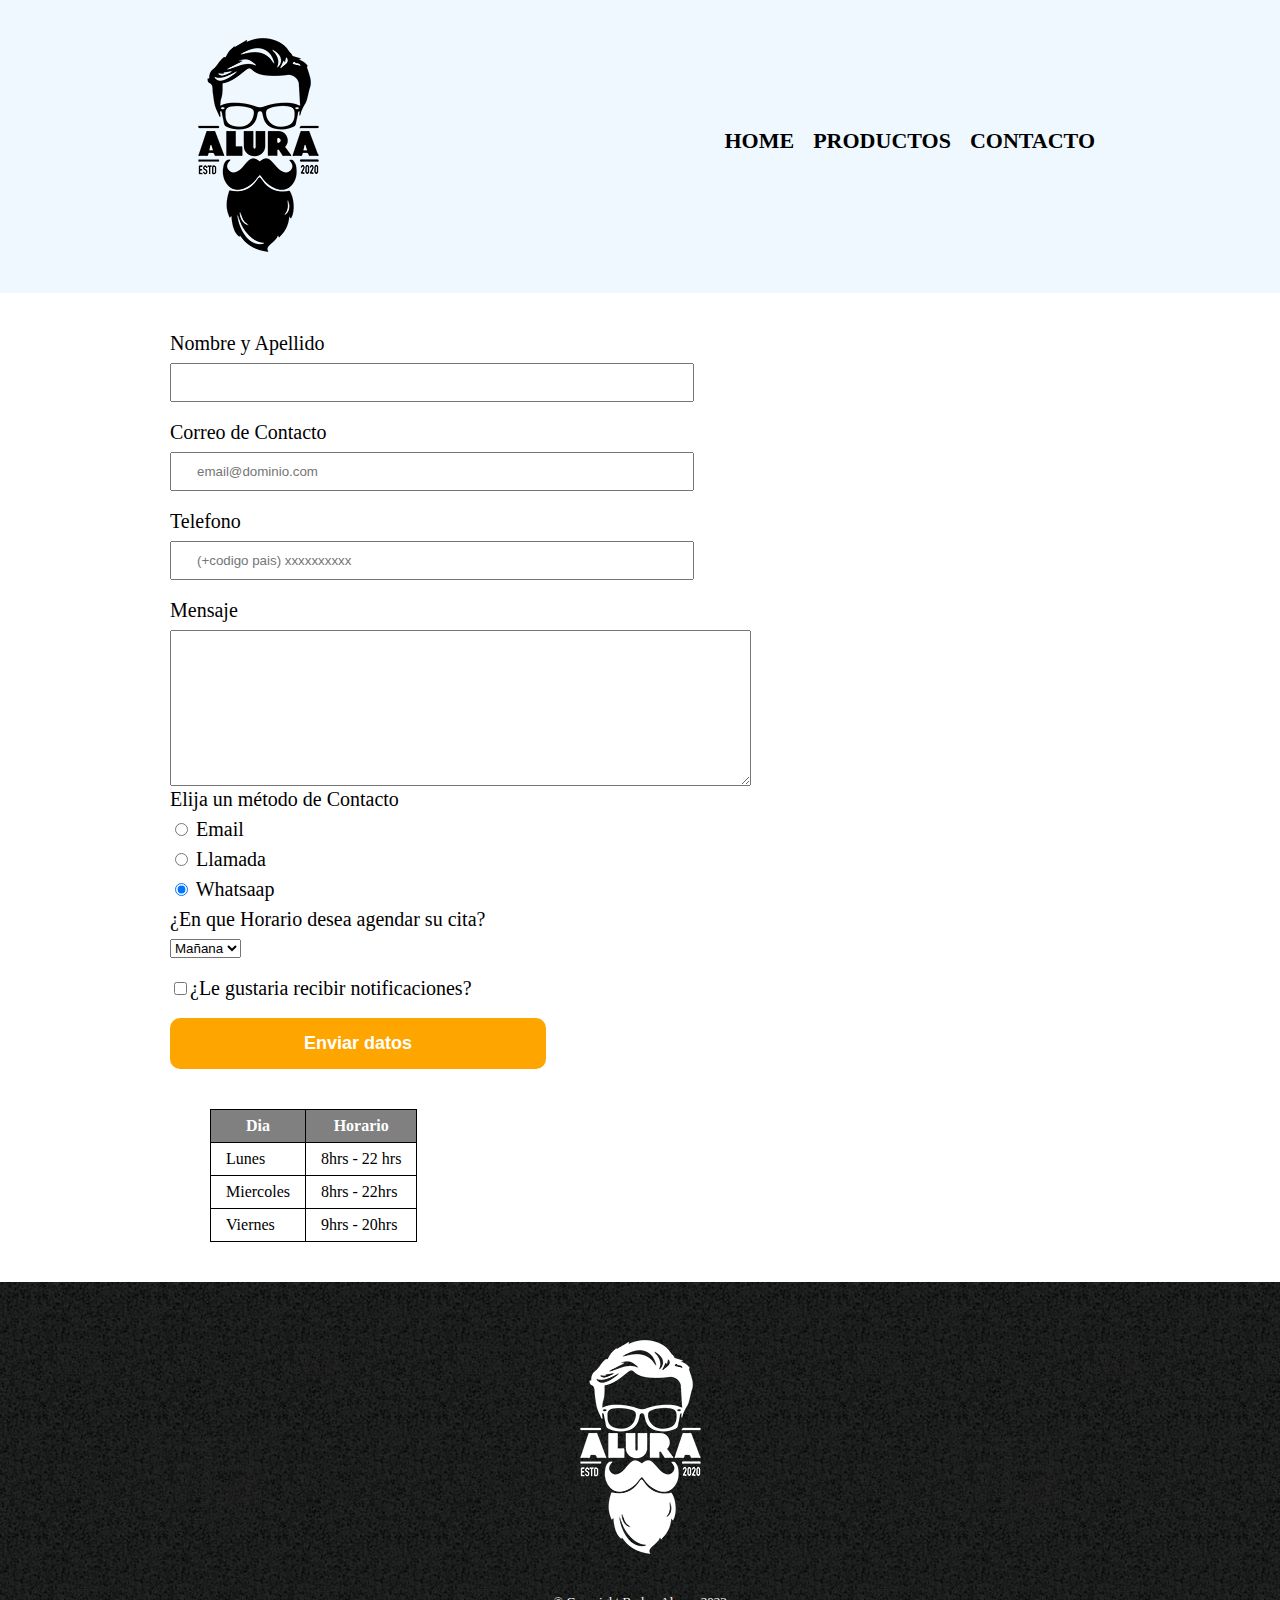
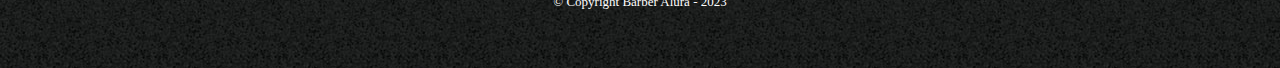
<file: contacto.html>
<!DOCTYPE html>
<html lang="es">
<head>
    <meta charset="UTF-8">
    <meta http-equiv="X-UA-Compatible" content="IE=edge">
    <meta name="viewport" content="width=device-width, initial-scale=1.0">
    <title>Contanto - Alura</title>
    <link rel="stylesheet"  href="reset.css">
    <link rel="stylesheet" href="Style.css">    
</head>
<body>
    <header id = "banner">
        <div class="caja">
            <h1>
                <img src="imagenes2/imagenes/logo.png" alt="logo_alura">
                </h1>
                <nav>
                    <ul>
                        <li>  <a href="index.html">Home</li></a> 
                        <li><a href="productos.html">Productos</a> </li>
                        <li><a href="Contacto.html">Contacto</a> </li>
                    </ul>
                </nav>
        </div>
    </header> 
    <main>
        <form>
            <label for="Nombre-apellido">Nombre y Apellido</label>
            <input type="text" id="Nombre-apellido" class="inputPadron" required>
            <label for="Correo">Correo de Contacto</label>
            <input type="email" id="Correo" class="inputPadron" required 
            placeholder="email@dominio.com">
            <label for="telefono">Telefono</label>
            <input type="tel" id="telefono" class="inputPadron" required
            placeholder="(+codigo pais) xxxxxxxxxx">
            <label for="Mensaje">Mensaje</label>
            <textarea id="Mensaje" cols="70" rows="10"></textarea>
            <fieldset>
                <legend>Elija un método de Contacto</legend>
                <label for="OpEmail"><input type="radio" name="Contacto" value="email" id="OpEmail"> Email</label>
                <label for="OpTelefono"><input type="radio" name="Contacto" value="telefono" id="OpTelefono"> Llamada</label>
                <label for="Opwhatsaap"><input type="radio" name="Contacto" value="Whatsaap" id="Opwhatsaap" checked> Whatsaap</label>                
            </fieldset>
            <fieldset>
                <legend>¿En que Horario desea agendar su cita?</legend> 
                <select name="" id="">
                    <option>Mañana</option>
                    <option>Tarde</option>
                    <option value="">Noche</option>
                </select>                
            </fieldset>
            <label class="Checkbox"><input type="checkbox">¿Le gustaria recibir notificaciones?</label>
            <input type="submit" value="Enviar datos" class="Enviar">
        </form>
        <table>
            <thead>
                <tr>
                    <th>Dia</th>
                    <th>Horario</th>
                </tr>                
            </thead>
            <tbody>
                <tr>
                    <td>Lunes</td>
                    <td>8hrs - 22 hrs</td>
                </tr>
                <tr>
                    <td>Miercoles</td>
                    <td>8hrs - 22hrs</td>
                </tr>
                <tr>
                    <td>Viernes</td>
                    <td>9hrs - 20hrs</td>
                </tr>                
            </tbody>
        </table>                       
    </main>
    <footer>
        <img src="imagenes2/imagenes/logo-blanco.png">
        <p id="textCopy">&copy Copyright Barber Alura - 2023</p>        
    </footer>
</body>
</html>
</file>
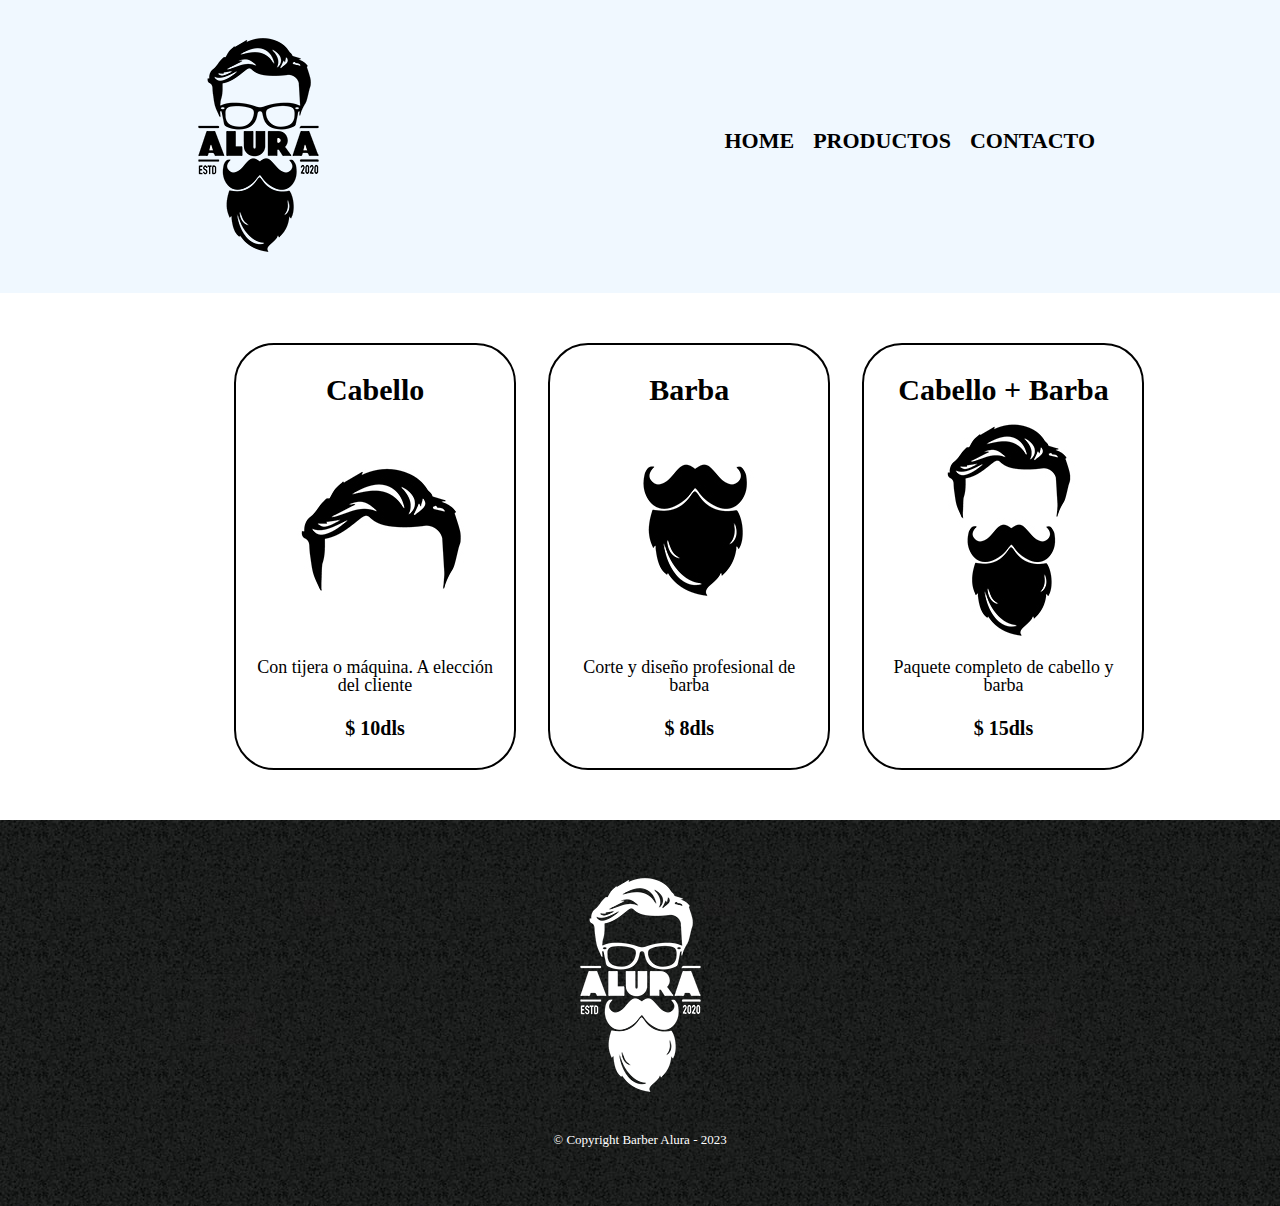
<file: productos.html>
<!DOCTYPE html>
<!DOCTYPE html>
<html lang="es">
<head>
    <meta charset="UTF-8">
    <meta http-equiv="X-UA-Compatible" content="IE=edge">
    <meta name="viewport" content="width=device-width, initial-scale=1.0">
    <title>Productos - barberia Alura</title>
    <link rel="stylesheet"  href="reset.css">
    <link rel="stylesheet" href="Style.css">
</head>
<body>
    <header id = "banner">
        <div class="caja">
            <h1>
                <img src="imagenes2/imagenes/logo.png">
                </h1>
                <nav>
                    <ul>
                        <li>  <a href="index.html">Home</li></a> 
                        <li><a href="productos.html">Productos</a> </li>
                        <li><a href="contacto.html">Contacto</a> </li>
                    </ul>
                </nav>
        </div>
    </header>
    <main>
        <ul class="catalogo">
            <li>
                <h2>Cabello</h2>
                <img src="imagenes2/imagenes/cabello.jpg" alt="">
                <p class="Descripción">Con tijera o máquina. A elección del cliente</p>
                <p class="precio">$ 10dls</p>
            </li>
            <li>
                <h2>Barba</h2>
                <img src="imagenes2/imagenes/barba.jpg" alt="">
                <p class="Descripción" >Corte y diseño profesional de barba</p>
                <p class="precio">$ 8dls</p>                
            </li>
            <li>
                <h2>Cabello + Barba</h2>
                <img src="imagenes2/imagenes/cabello+barba.jpg" alt="">
                <p class="Descripción">Paquete completo de cabello y barba</p>
                <p class="precio">$ 15dls</p>                
            </li>            
        </ul>

    </main>
    <footer>
        <img src="imagenes2/imagenes/logo-blanco.png">
        <p id="textCopy">&copy Copyright Barber Alura - 2023</p>
    </footer>
</body>
</html>
</file>
<file: Style.css>
#banner
{
    background-color: aliceblue;
    padding: 20px 0;
}
.caja
{
    width: 940px;
    position: relative;
    margin: 0 auto;
}
nav
{
    position: absolute;
    top: 110px;
    right:0px;
}
nav li
{
    display: inline-block;
}
nav a
{
    text-transform: uppercase;
    color: black;
    font-weight: bold;
    font-size: 22px;
    text-decoration: none;
    margin-right: 15px;
}
nav a:hover
{
    color: lightblue;
    text-decoration: underline;
}
.catalogo
{
    width: 940px;
    margin: 0 auto;
    padding: 50px;
}
.catalogo li
{
    display: inline-block;
    text-align: center;    
    width: 30%;
    vertical-align: top;
    margin: 0 1.5%;
    padding: 30px 20px;
    box-sizing: border-box;
    border: 2px solid black;
    border-radius: 40px;
}
.catalogo li:hover
{
    border-color: rgb(50, 114, 114);
}
.catalogo li:hover h2
{
    font-size: 33px;
}
.catalogo li:active
{
    border-color: red
}
.catalogo h2
{
    font-size: 30px;
    font-weight: bold;
}
.Descripción
{
    font-size: 18px;
}
.precio
{
    font-size: 20px;
    font-weight: bold;
    margin-top: 10%;    

}
footer
{
    text-align: center;
    background: url(imagenes2/imagenes/bg.jpg);
    padding: 40px;
}
#textCopy
{
    color: white;
    font-size: 13px;
    margin: 20px;
}
main
{
    width: 940px;
    margin: 0 auto;
}
form
{
    margin: 40px 0px;
}
form label, form legend
{
    display: block;
    font-size: 20px;
    margin: 0px 0px 10px;
}
.inputPadron
{
    display: block;
    margin: 0px 0px 20px;
    padding: 10px 25px;
    width: 50%;
}
.Checkbox
{
    margin: 20px 0;
}
.Enviar
{
    width: 40%;
    padding:  15px 0;   
    font-size: 18px;
    font-weight: bold;
    color:  white;
    background: orange;
    border: none; 
    border-radius: 10px;
    transition: 1s all;
    cursor: pointer;
}
.Enviar:hover
{
    background: darkorange;
    transform: scale(1.20) rotate(360deg);
}
table
{
    margin: 40px 40px;
}
thead
{
    background: gray;
    color: white;
    font-weight: bold;
}
td, th
{
    border: 1px solid black;
    padding: 8px 15px;
}
</file>
